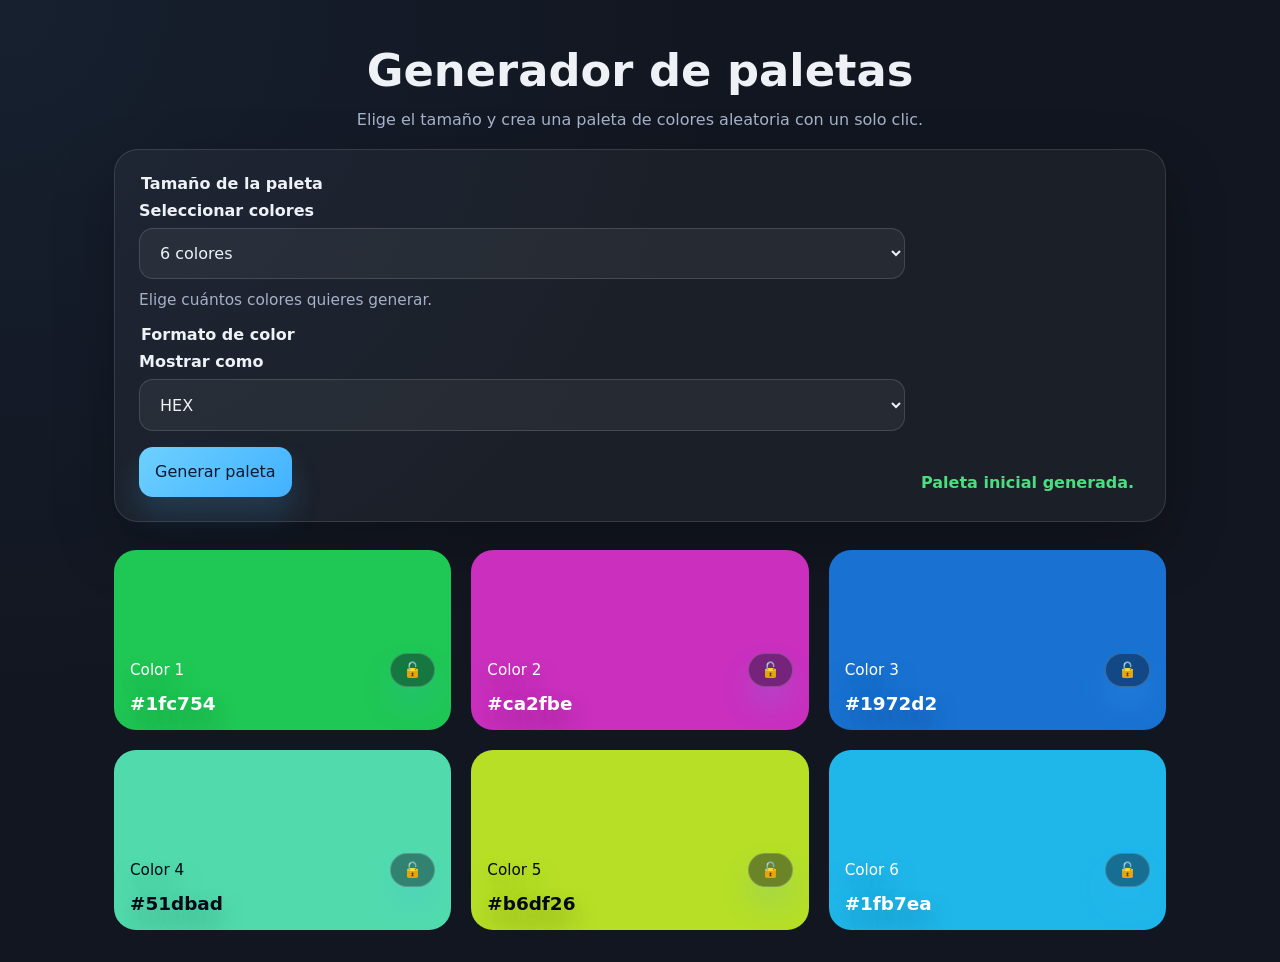
<file: index.html>
<!DOCTYPE html>
<html lang="es">
<head>
  <meta charset="UTF-8" />
  <meta name="viewport" content="width=device-width, initial-scale=1.0" />
  <title>Generador de Paletas</title>
  <link rel="stylesheet" href="styles.css" />
</head>
<body>
  <header class="hero">
    <div class="hero__content">
      <h1>Generador de paletas</h1>
      <p>Elige el tamaño y crea una paleta de colores aleatoria con un solo clic.</p>
    </div>
  </header>

  <main>
    <section class="controls" aria-label="Panel de generación de paletas">
      <form id="paletteForm">
        <fieldset>
          <legend>Tamaño de la paleta</legend>
          <label for="paletteSize">Seleccionar colores</label>
          <select id="paletteSize" name="paletteSize" aria-describedby="sizeHint">
            <option value="6">6 colores</option>
            <option value="8">8 colores</option>
            <option value="9">9 colores</option>
          </select>
          <p class="hint" id="sizeHint">Elige cuántos colores quieres generar.</p>
        </fieldset>
        <fieldset>
          <legend>Formato de color</legend>
          <label for="colorFormat">Mostrar como</label>
          <select id="colorFormat" name="colorFormat">
            <option value="hex">HEX</option>
            <option value="hsl">HSL</option>
          </select>
        </fieldset>
        <button id="generateButton" type="submit">Generar paleta</button>
      </form>
      <div class="status" id="statusMessage" aria-live="polite"></div>
    </section>

    <section class="palette" id="paletteSection" aria-label="Paleta de colores generada"></section>
  </main>

  <div class="toast" id="toast" role="status" aria-live="polite"></div>
  <script src="script.js"></script>
</body>
  
</html>
</file>
<file: styles.css>
:root {
  color-scheme: dark;
  --bg: #121620;
  --surface: #1d2431;
  --surface-strong: #272f3d;
  --text: #eef2f7;
  --muted: #a5b1c8;
  --accent: #6dd0ff;
  --accent-strong: #42b1ff;
  --success: #4ade80;
  --border: rgba(255, 255, 255, 0.12);
  --shadow: 0 24px 60px rgba(0, 0, 0, 0.25);
}
/* Reset */
* {
  box-sizing: border-box;
}

html,
body {
  min-height: 100%;
}

body {
  margin: 0;
  font-family: Inter, system-ui, -apple-system, BlinkMacSystemFont, "Segoe UI", sans-serif;
  background: radial-gradient(circle at top left, #16202f 0%, var(--bg) 45%);
  color: var(--text);
}

button,
select {
  font: inherit;
}

.hero {
  padding: 3rem 1.5rem 1.25rem;
  text-align: center;
}

.hero__content {
  max-width: 760px;
  margin: 0 auto;
}

h1 {
  margin: 0;
  font-size: clamp(2.25rem, 3.5vw, 3.75rem);
  line-height: 1.02;
}

p {
  margin: 1rem 0 0;
  color: var(--muted);
  font-size: 1rem;
}

main {
  max-width: 1100px;
  margin: 0 auto 2rem;
  padding: 0 1.5rem;
}

.controls {
  background: rgba(255, 255, 255, 0.04);
  border: 1px solid var(--border);
  border-radius: 24px;
  padding: 1.5rem;
  box-shadow: var(--shadow);
}

fieldset {
  border: none;
  padding: 0;
  margin: 0 0 1rem;
}

legend,
label {
  display: block;
  font-weight: 600;
  margin-bottom: 0.5rem;
}

select {
  width: 100%;
  padding: 0.9rem 1rem;
  border-radius: 14px;
  border: 1px solid rgba(255, 255, 255, 0.14);
  background: rgba(255, 255, 255, 0.05);
  color: var(--text);
  transition: border-color 0.2s ease;
}

select:focus {
  border-color: var(--accent);
  outline: 3px solid rgba(109, 208, 255, 0.18);
}

button {
  display: inline-flex;
  align-items: center;
  justify-content: center;
  gap: 0.5rem;
  width: 100%;
  padding: 0.95rem 1rem;
  border: none;
  border-radius: 14px;
  color: #0f172a;
  background: linear-gradient(135deg, var(--accent), var(--accent-strong));
  box-shadow: 0 18px 30px rgba(66, 177, 255, 0.18);
  cursor: pointer;
  transition: transform 0.2s ease, filter 0.2s ease;
}

button:hover,
button:focus-visible {
  transform: translateY(-1px);
  filter: brightness(1.05);
  outline: none;
}

.hint {
  margin: 0.75rem 0 0;
  color: var(--muted);
  font-size: 0.96rem;
}

.status {
  margin-top: 1rem;
  min-height: 1.5rem;
  color: var(--success);
  font-weight: 600;
}

.palette {
  display: grid;
  gap: 1.25rem;
  margin-top: 1.75rem;
}

.color-card {
  position: relative;
  border-radius: 22px;
  overflow: hidden;
  min-height: 180px;
  display: grid;
  align-items: flex-end;
  padding: 1rem;
  color: white;
  cursor: pointer;
  transition: transform 0.25s ease, box-shadow 0.25s ease;
}

.color-card:hover {
  transform: translateY(-4px);
  box-shadow: 0 24px 48px rgba(0, 0, 0, 0.25);
}

.color-card__info {
  display: grid;
  gap: 0.35rem;
  text-shadow: 0 12px 24px rgba(0, 0, 0, 0.35);
}

.color-card__hex {
  font-size: 1.15rem;
  font-weight: 700;
}

.color-card__label {
  display: flex;
  justify-content: space-between;
  align-items: center;
  gap: 0.75rem;
  font-size: 0.95rem;
}

.lock-button {
  background: rgba(15, 23, 42, 0.45);
  border: 1px solid rgba(255, 255, 255, 0.18);
  color: inherit;
  border-radius: 999px;
  padding: 0.45rem 0.75rem;
  cursor: pointer;
}

.lock-button:focus-visible {
  outline: 3px solid rgba(255, 255, 255, 0.35);
}

.toast {
  position: fixed;
  left: 50%;
  bottom: 1rem;
  transform: translateX(-50%) translateY(120%);
  background: rgba(15, 23, 42, 0.94);
  border: 1px solid rgba(255, 255, 255, 0.12);
  border-radius: 999px;
  color: var(--text);
  padding: 0.95rem 1.2rem;
  min-width: 220px;
  text-align: center;
  box-shadow: var(--shadow);
  opacity: 0;
  transition: transform 0.3s ease, opacity 0.3s ease;
  pointer-events: none;
}

.toast--visible {
  transform: translateX(-50%) translateY(0);
  opacity: 1;
}

@media (min-width: 720px) {
  .controls {
    display: grid;
    grid-template-columns: minmax(0, 1fr) 220px;
    gap: 1rem;
    align-items: end;
  }

  button {
    width: auto;
  }

  .palette {
    grid-template-columns: repeat(2, minmax(0, 1fr));
  }
}

@media (min-width: 1040px) {
  .palette {
    grid-template-columns: repeat(3, minmax(0, 1fr));
  }
}
</file>
